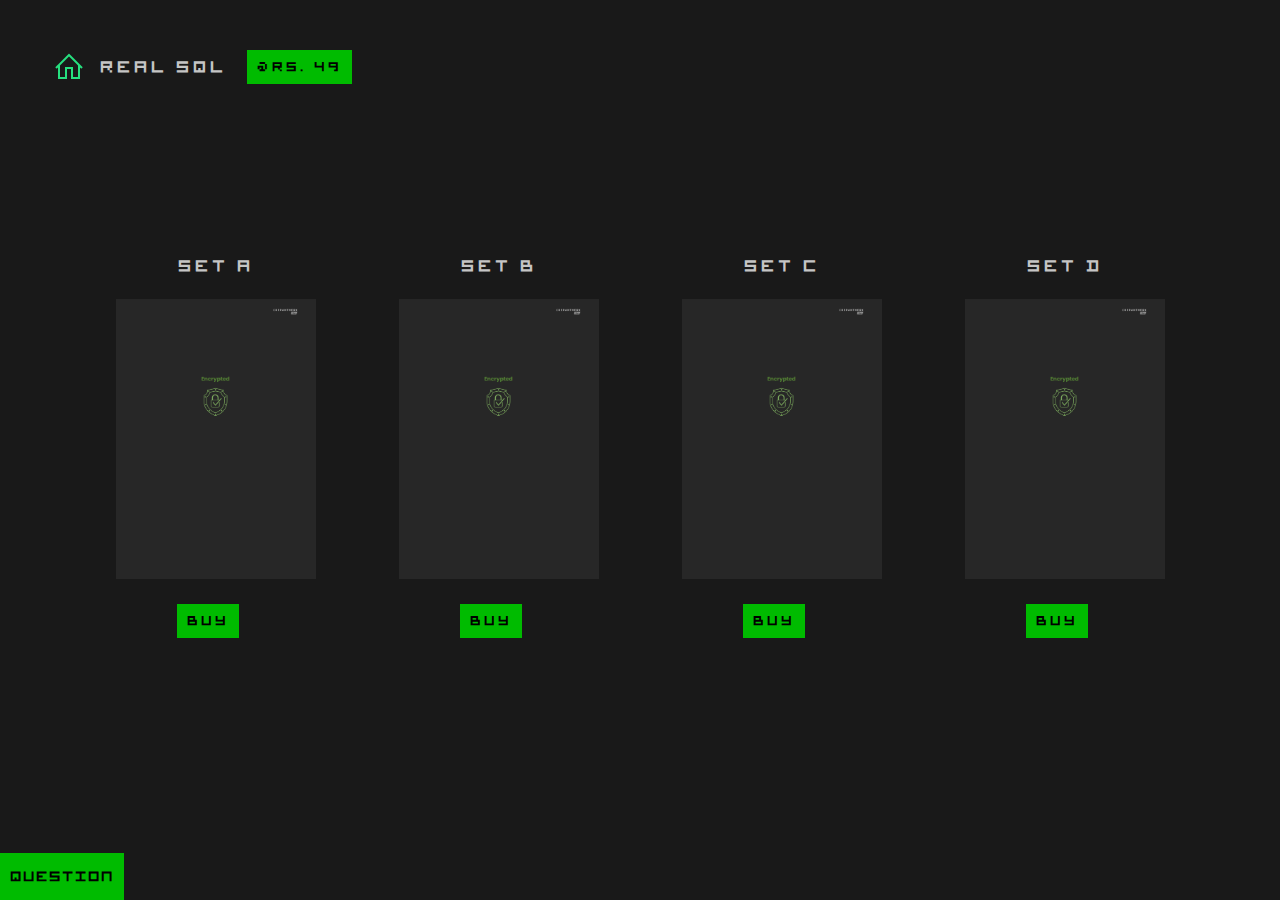
<file: index.html>
<html>
    <head>
        <link rel="icon" type="image/x-icon" href="/icon/icon.png">
        <title>
            www.crepantherx.dev
        </title>
        <link rel="stylesheet" href="style.css">
        <style>
            main {
                display: flex;
                flex-wrap: wrap;
                justify-content: center;
            }
            .data-tilt{
                margin: 25px;
            }
            section {
                text-align: center;
                width: 20vw;
                padding: 15px;
                
            }
            img {
                object-fit: cover;
                margin: 15px;
            }
            main > div {
                border: 1px solid rgb(0, 187, 0);

            }
            main > section > article {
                margin-top: 15px;
                margin-bottom: 15px;
            }
            button {
                margin-right: 15px;
            }
            header{
                margin:20px;
            }
        </style>
    </head>
    <body>
        <div id='home'>
            <a href="https://skill.crepantherx.dev/">
                <img src="../icon/home.png" alt=""> 
            </a>
            <label>Real SQL</label>&emsp;
            <button class="btn"><a href="#"></a>@Rs. 49</a></button>
        </div>
        <!-- <aside>
            <a href="https://github.com/crepantherx">
                GITHUB
            </a>
            <a href="https://www.linkedin.com/in/crepantherx/">
                LINKEDIN
            </a>
        </aside> -->

        <header>

            <!-- <button class="btn" style="position: absolute; top: 10px; right:10px"><a href="#"></a>@Rs. 49</a></button> -->

        </header>

        <main>
            <!-- <div> -->
                <section>
                    <label for="">Set A</label>
                    <!-- <img  class="data-tilt" src="../icon/download_b.png" alt="" width="200" height="280"> -->
                    <img  class="data-tilt" src="../icon/view-template.png" alt="" width="200" height="280">


                    <button class="btn" ><a href="buy.html">Buy</a></button>
                    
                    <!-- </button><button><a href="https://algo.crepantherx.dev/">Website</a></button> -->
                </section>
            <!-- </div> -->

            <!-- <div > -->
                <section>
                    <label for="">Set B</label>
                    <!-- <img  class="data-tilt" src="../icon/download.png" alt="" width="200" height="280"> -->

                    <img  class="data-tilt" src="../icon/view-template.png" alt="" width="200" height="280">
                    <button class="btn"><a href="buy.html">Buy</a></button>
                    <!-- </button><button><a href="https://algo.crepantherx.dev/">Website</a></button> -->
                </section>
            <!-- </div> -->
            <section>
                <label for="">Set C</label>
                <!-- <img  class="data-tilt" src="../icon/download.png" alt="" width="200" height="280"> -->

                <img  class="data-tilt" src="../icon/view-template.png" alt="" width="200" height="280">
                <button class="btn"><a href="buy.html">Buy</a></button>
                <!-- </button><button><a href="https://algo.crepantherx.dev/">Website</a></button> -->
            </section>
            <section>
                <label for="">Set D</label>
                <!-- <img  class="data-tilt" src="../icon/download.png" alt="" width="200" height="280"> -->

                <img  class="data-tilt" src="../icon/view-template.png" alt="" width="200" height="280">
                <button class="btn"><a href="buy.html">Buy</a></button>
                <!-- </button><button><a href="https://algo.crepantherx.dev/">Website</a></button> -->
            </section>

            

<!--             
            <div class="data-tilt">
                <section>
                    <label for="">Number Counter</label>
                    <img src="number.jpg" alt="" width="200" height="200">
                    <button><a href="https://github.com/crepantherx/counter">Github</a></button><button>Website</button>
                </section>
                </div>
                <div class="data-tilt">
                    <section>
                        <label for="">Previous Website</label>
                        <img src="prev.png" alt="" width="200" height="200">
                        <button><a href="https://github.com/crepantherx/portfolio">Github</a></button><button><a href="https://portfolio.crepantherx.dev/">Website</a></button>
                    </section>
                    </div>
                <div class="data-tilt">
                    <section>
                        <label for="">For Linux Lover's</label>
                        <img src="linux.jpg" alt="" width="200" height="200">
                        <button>Coming Soon</button>
                    </section>
                    </div> 
-->
        </main>

       <!-- <footer>
           <div id="logo">
            <div>
                <a href="index.html">crepantherx</a>
            </div>
        </div>
            <nav>
                <a href="current.pdf">Resume</a>
                <a href="project.html">Project</a>
                <a href="cv.pdf">CV</a>
                <a href="https://crepantherx.hashnode.dev/">Blog</a>
                <a href="team.html">Team</a>
                <a href="contact.html">Contact</a>
            </nav>
       </footer> -->
       <footer style="width:auto; padding: 10px;">
        <!-- <label style="font-family: poppins;letter-spacing: 1px; text-transform: none;font-size: 1.5vh">* After successful payment, Password will be shared in the UPI chat</label> -->
        <label style="color:black;letter-spacing: 2px; text-transform: none;font-size: 1.5vh">Question</label>
   
    </footer>

       <script src="https://code.jquery.com/jquery-3.6.0.slim.min.js" integrity="sha256-u7e5khyithlIdTpu22PHhENmPcRdFiHRjhAuHcs05RI=" crossorigin="anonymous"></script>
       <script src="tilt.js"></script>
       <script type="text/javascript">
            $(document).ready(function(){

    $('.data-tilt').tilt({
        scale: 1.1
})
            })
    </script>
    </body>
</html>
</file>
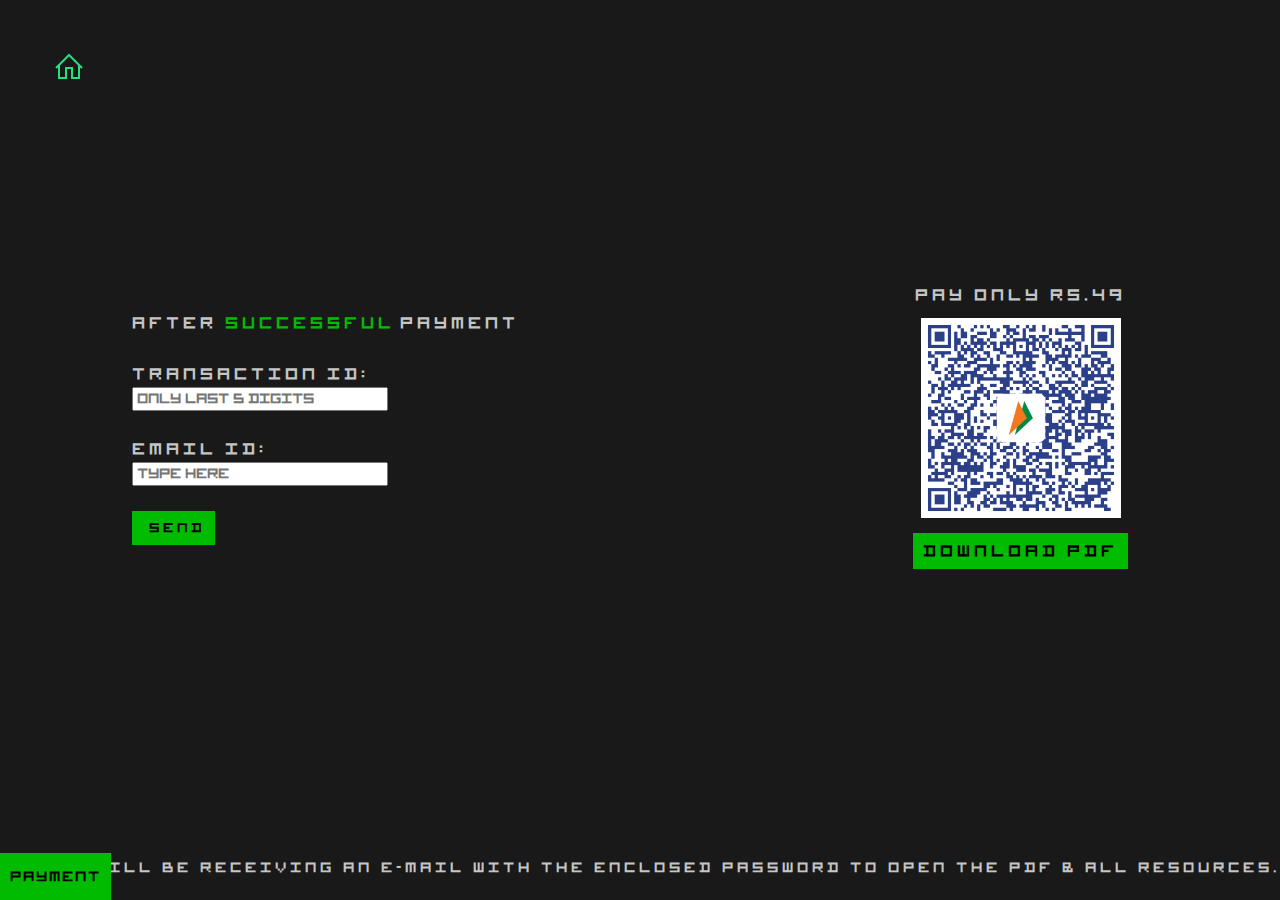
<file: buy.html>
<html lang="en">
    <head>
        <link rel="icon" type="image/x-icon" href="/icon/icon.png">
        <title>
            with.crepantherx.dev
        </title>
        <link rel="stylesheet" href="style.css">
        <style>
            main {
                display: flex;
                flex-wrap: wrap;
                justify-content: center;
            }
            .data-tilt{
                margin: 25px;
            }
            section {
                text-align: center;
                width: 20vw;
                padding: 15px;
                
            }
            img {
                object-fit: cover;
                margin: 15px;
            }
            main > div {
                border: 1px solid rgb(0, 187, 0);
            }
            main > section > article {
                margin-top: 15px;
                margin-bottom: 15px;
            }
            button {
                margin-right: 15px;
            }
        </style>
    </head>
    <body>
        <a href="https://skill.crepantherx.dev/">
            <img src="../icon/home.png" id='home' alt="">
        </a>
        <!-- <aside>
            <a href="https://github.com/crepantherx">
                GITHUB
            </a>
            <a href="https://www.linkedin.com/in/crepantherx/">
                LINKEDIN
            </a>
        </aside> -->


        <main>
            <label style="line-height: 1.6;">
                After 
                <code style="color:rgb(0, 187, 0); letter-spacing:1px; text-transform: none">
                    <code>successful</code>
                </code> 
                 payment<br><br>

                <form id="gform" method="POST" class="pure-form pure-form-stacked" data-email="crepantherx@gmail.com"
                action="https://script.google.com/macros/s/AKfycbx-94k18ItgHLynYZE0y2itrMXsE52ZQ9oPtev3n9j817KS6lX_3d_RKsO-Q04xnv2hMg/exec">

                <label for="name">
                Transaction ID:<br>
                </label>
                <input id="name" name="name" placeholder="Only Last 5 Digits" style="width: 20vw;font-size:1.5vh;letter-spacing:0px; text-transform:none;padding:3px"/>
                <br><br>

                <!-- <label>
                    Your file:<br>
                    <input type="file" id="message" name="message">
                  </label>
                  <br><br> -->

                <!-- <label for="message">Set: </label><br>
                <input id="message" name="message" placeholder="A or B" />
                <br><br> -->
                
                <label for="email"> 
                    Email ID:
                </label><br>
                <input id="email" name="email" type="email" value=""
                required placeholder="Type here" style=" width: 20vw;font-size:1.5vh;letter-spacing:0px; text-transform:none; padding:3px"/>
                <br>
               <br>
                
                
                <button class="btn">
                    <i class="fa fa-paper-plane"></i>&nbsp;Send
                </button>
            </form>
            
                        <p style="font-size:1.5vh; position: absolute; bottom:0px; right:0px"><br>
                            you will be receiving an e-mail with the enclosed password to open the pdf & all resources.<br><br>
                        </p>

            </label>
            <section style="width: 25vw">
            
            </section>
            
            <section>
                <label>Pay only Rs.49</label>
                <img src="../icon/upi.png" alt="" width="200" height="200">
                <a href="../question/SQL_A.pdf" class="btn" download rel="noopener noreferrer" target="_blank">
                    Download PDF
                </a>

            </section>


            <!-- <section>
                <form action="">
                    <section>
                        <label for="">Your Email</label><br>
                        <input type="email" autocomplete="email" required>
                    </section>
    <br><br>
                    <section>
                        <label for="">Subject</label><br>
                        <input type="text" required>
                    </section>
    <br><br>
                    
                    <section>
                        <label for="">Message</label><br>
                        <textarea name="" id="" required></textarea>
                    </section>
    <br><br>
                    <button>Send Message</button>
                </form>
    
            </section> -->

            <!-- <section>
                <form id="gform" method="POST" class="pure-form pure-form-stacked" data-email="crepantherx@gmail.com"
                action="https://script.google.com/macros/s/AKfycbykDFz6pMqiIhsk2IhQ6As68FYH_GysbqIt7ywn1nW6I5gL4HV6fSJTdw-M-24uQoiIZg/exec">

                <label for="name">Name: </label>
                <input id="name" name="name" placeholder="What your Mom calls you" />
                <br>
                <label for="message">Message: </label>
                <textarea id="message" name="message" rows="10"
                    placeholder="Tell us what's on your mind..."></textarea>
                <br>
                <label for="email"><em>Your</em> Email Address:</label>
                <input id="email" name="email" type="email" value=""
                required placeholder="your.name@email.com" />

                <button class="button-success pure-button button-xlarge">
                <i class="fa fa-paper-plane"></i>&nbsp;Send
                </button>
                </form>
            </section> -->

        </main>
        
        <footer style="width:auto; padding: 10px;">
            <!-- <label style="font-family: poppins;letter-spacing: 1px; text-transform: none;font-size: 1.5vh">* After successful payment, Password will be shared in the UPI chat</label> -->
            <label style="color:black;letter-spacing: 2px; text-transform: none;font-size: 1.5vh">Payment</label>
       
        </footer>

       <script src="https://code.jquery.com/jquery-3.6.0.slim.min.js" integrity="sha256-u7e5khyithlIdTpu22PHhENmPcRdFiHRjhAuHcs05RI=" crossorigin="anonymous"></script>
       <script src="tilt.js"></script>
       <script type="text/javascript">
            $(document).ready(function(){

    $('.data-tilt').tilt({
        scale: 1.1
})
            })
    </script>
    </body>
</html>
</file>
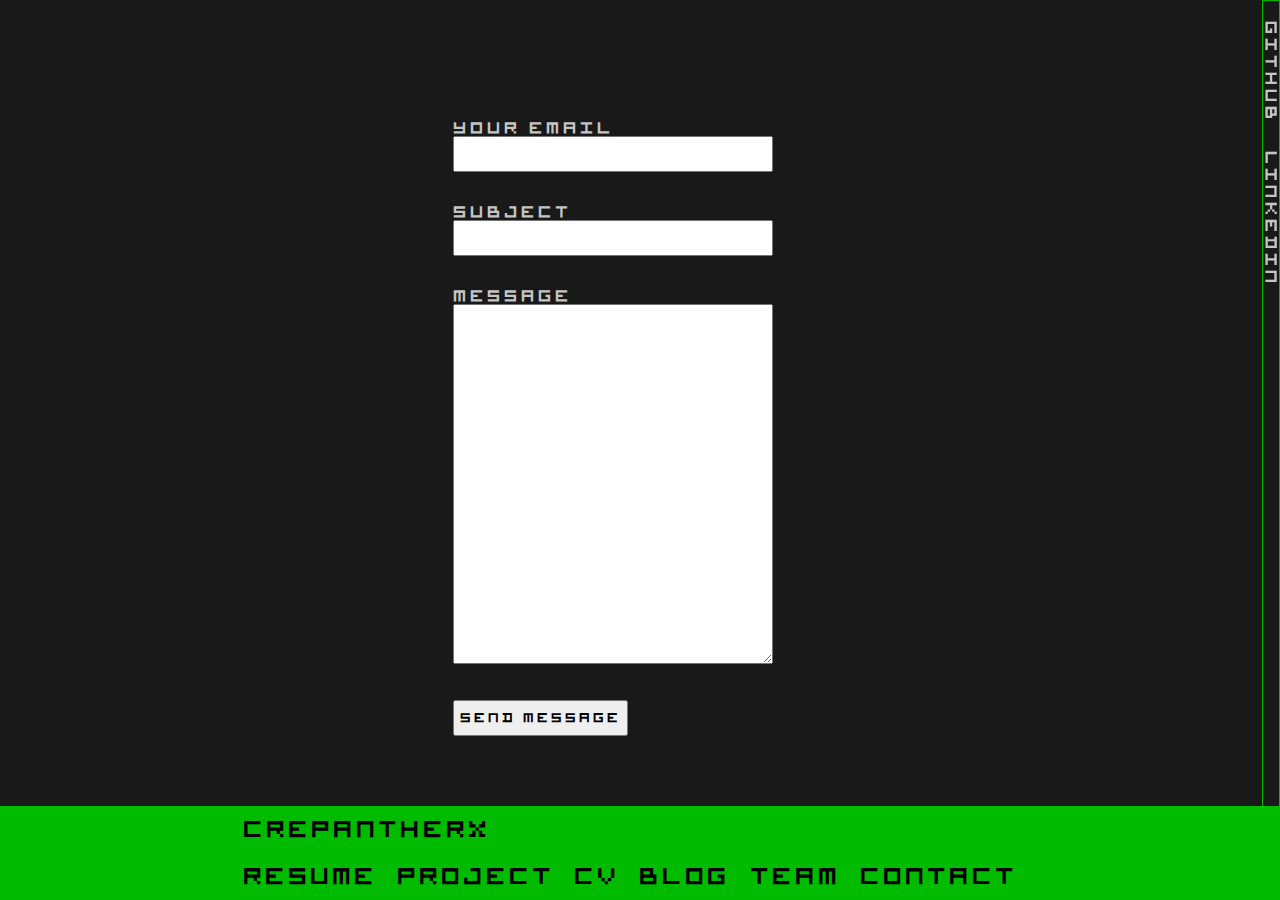
<file: contact.html>
<!DOCTYPE html>

<html lang="en">

    <head>
        <meta charset="UTF-8">
        <meta name="viewport" content="width=device-width, initial-scale=1.0">
        <link rel="stylesheet" href="style.css">
        <title>
            www.crepantherx.dev
        </title>
        <style>
            textarea, input {
                font-family: "Hacker Noon V1";
                text-transform: none;
                letter-spacing: 2px;
            }

            textarea{
                padding: 15px;
                width: 25vw;
                height: 40vh;

            }
            input{
                width: 25vw;
                height: 4vh;
                padding: 15px;

            }
            button{
                height: 4vh;
                padding: 5px;
                
            }
            input[type=email]:invalid {
                color: red;
            }
            input[type=email]:valid {
                color: rgb(0, 187, 0);
            }
        </style>
    </head>
    
    <body>

        <aside>
            <a href="https://github.com/crepantherx">
                GITHUB
            </a>
            <a href="https://www.linkedin.com/in/crepantherx/">
                LINKEDIN
            </a>
        </aside>

        <main>
            <!-- <form action="">
                Contact me<br>
                <label for="Email">Your Email</label>
                <input type="text">
                <br>
                <label for="subject">Subject</label>
                <input type="text">
                <br>
                <label for="message">message</label>
                <input type="text">
                <br>
                <input type="submit" value="send message">
            </form> -->
            <form action="">
                <section>
                    <label for="">Your Email</label><br>
                    <input type="email" autocomplete="email" required>
                </section>
<br><br>
                <section>
                    <label for="">Subject</label><br>
                    <input type="text" required>
                </section>
<br><br>
                
                <section>
                    <label for="">Message</label><br>
                    <textarea name="" id="" required></textarea>
                </section>
<br><br>
                <button>Send Message</button>
            </form>






        </main>

        <footer>
            <div id="logo">
             <div>
                 <a href="index.html">crepantherx</a>
             </div>
         </div>
             <nav>
                 <a href="current.pdf">Resume</a>
                 <a href="project.html">Project</a>
                 <a href="cv.pdf">CV</a>
                 <a href="https://crepantherx.hashnode.dev/">Blog</a>
                 <a href="team.html">Team</a>
                 <a href="contact.html">Contact</a>
             </nav>
        </footer>

    </body>

</html>
</file>
<file: style.css>
@font-face {
  font-family: "hacker";
  src: url("hacker.ttf") format("truetype");
}
.symbols {
  width: 25px;
  height: 25px;
}
body {
  height: calc(100vh - 8em);
  color: rgba(255, 255, 255, 0.75);
  background-color: rgb(25, 25, 25);
}
* {
  margin: 0;
  padding: 0px;
  box-sizing: border-box;
  font-family: "hacker";
  text-transform: uppercase;
  letter-spacing: 4px;
}

footer {
  background-color: rgb(0, 187, 0);
  position: -webkit-sticky;
  position: fixed;
  bottom: 0;
  width: 100%;
  min-height: 5vh;
  font-size: 2.5vh;
  align-items: center;
  line-height: 3vh;
  display: grid;
  place-content: center;
}

nav {
  padding: 10px;
  /* float: right; */
  display: flex;
  justify-content: space-around;
  text-transform: uppercase;
}
#logo > div {
  padding: 10px;
  color: rgb(25, 25, 25);
}
nav > a {
  margin-right: 20px;
}
footer > #logo {
  float: left;
}
aside {
  border: 1px solid rgb(0, 187, 0);
  height: 100%;
  position: fixed;
  top: 0;
  right: 0;
  writing-mode: vertical-rl;
  justify-content: space-between;
  align-items: stretch;
}
aside > a {
  margin-top: 20px;
  color: rgba(255, 255, 255, 0.75);
}
figure {
  display: flex;
  flex-direction: column;
}

a {
  text-decoration: none;
  color: black;
}

main {
  /* border: 1px solid black;
  display: grid;
  justify-items: center;
  align-items: center;
  height: 95vh;
  grid-auto-flow: column; */

  display: grid;
  justify-items: center;
  align-items: center;
  height: 95vh;
  grid-auto-flow: column;
  display: grid;
  place-items: center;
  place-content: center;
  grid-template-columns: auto auto auto;
  height: 95vh;
  gap: 27px;
}
main > section{
  display: grid;
  place-items: center;
  place-content: center;
}
.profile-picture {
  border-radius: 50%;
}
.introduction {
  text-align: center;
}

/* Google Fonts */
@import url(https://fonts.googleapis.com/css?family=Anonymous+Pro);

/* Global */
html {
  min-height: 100%;
  overflow: hidden;
}

.css-typing p {
  text-align: center;
  border-right: 0.15em solid whitesmoke;
  white-space: nowrap;
  overflow: hidden;
}
.css-typing p:nth-child(1) {
  width: 0ch;
  -webkit-animation: type 0.5s steps(6, end);
  animation: type 0.5s steps(6, end);
  -webkit-animation-fill-mode: forwards;
  animation-fill-mode: forwards;
}

.css-typing p:nth-child(2) {
  width: 11.5em;
  opacity: 0;
  -webkit-animation: type2 2s steps(40, end);
  animation: type2 2s steps(40, end);
  -webkit-animation-delay: 2s;
  animation-delay: 2s;
  -webkit-animation-fill-mode: forwards;
  animation-fill-mode: forwards;
}

.css-typing p:nth-child(3) {
  width: 7.3em;
  opacity: 0;
  -webkit-animation: type3 5s steps(20, end),
    blink 0.5s step-end infinite alternate;
  animation: type3 5s steps(20, end), blink 0.5s step-end infinite alternate;
  -webkit-animation-delay: 4s;
  animation-delay: 4s;
  -webkit-animation-fill-mode: forwards;
  animation-fill-mode: forwards;
}

@keyframes type {
  0% {
    width: 0ch;
  }
  99.9% {
    border-right: 0.15em solid orange;
  }
  100% {
    width: 3ch;
  }
}

@-webkit-keyframes type {
  0% {
    width: 0ch;
  }
  99.9% {
    border-right: 0.15em solid orange;
  }
  100% {
    border: none;
  }
}

@keyframes type2 {
  0% {
    width: 0ch;
  }
  1% {
    opacity: 1;
  }
  99.9% {
    border-right: 0.15em solid orange;
  }
  100% {
    opacity: 1;
    border: none;
  }
}

@-webkit-keyframes type2 {
  0% {
    width: 0ch;
  }
  1% {
    opacity: 1;
  }
  99.9% {
    border-right: 0.15em solid orange;
  }
  100% {
    opacity: 1;
    border: none;
  }
}

@keyframes type3 {
  0% {
    width: 0ch;
  }
  1% {
    opacity: 1;
  }
  100% {
    opacity: 1;
  }
}

@-webkit-keyframes type3 {
  0% {
    width: 0ch;
  }
  1% {
    opacity: 1;
  }
  100% {
    opacity: 1;
  }
}

@keyframes blink {
  50% {
    border-color: transparent;
  }
}
@-webkit-keyframes blink {
  50% {
    border-color: tranparent;
  }
}
nav > button {
  display: none;
}

@media only screen and (max-width: 720px) {
  nav > button {
    /*makes the button visible*/
    display: block;

    /*since we are here, we can style it a little bit!*/
    /* padding: 2vw; */
    font-size: 2.5vh;
    background-color: rgb(0, 187, 0);
    border: none;

    /*outline none removes the default blue border that appears anytime you click on the button*/
    outline: none;

    cursor: pointer;
    align-self: flex-end;
  }

  nav {
    display: flex;
    flex-direction: column;
    float: none;
  }
  nav > a {
    margin-top: 10px;
    margin-bottom: 10px;
  }
}
#my-name {
  text-transform: uppercase;
  background: linear-gradient(to right, #30cfd0 0%, #00ff4c 100%);
  -webkit-background-clip: text;
  -webkit-text-fill-color: transparent;
  font-size: 4vh;
}
#brand {
  text-transform: uppercase;
  font-weight: bolder;
  background: linear-gradient(to right, black 0%, blue 150%);
  -webkit-background-clip: text;
  -webkit-text-fill-color: transparent;
}

#my-name:hover {
  color: linear-gradient(to right, black 0%, blue 150%);
  
  
}

#rest {
  text-transform:capitalize;
  background: linear-gradient(to right, #30cfd0 0%, #00ff4c 100%);
  -webkit-background-clip: text;
  -webkit-text-fill-color: transparent;
  font-size: 1.8vh;
}

.btn{
  padding: 10px;
  background-color:rgb(0, 187, 0);
  border:none;
}
#home{
  position: absolute;
  top: 4vh;
  left: 3vw;
  display: grid;
  place-content: center;
  place-items: center;
  grid-auto-flow: column;
}
</file>
